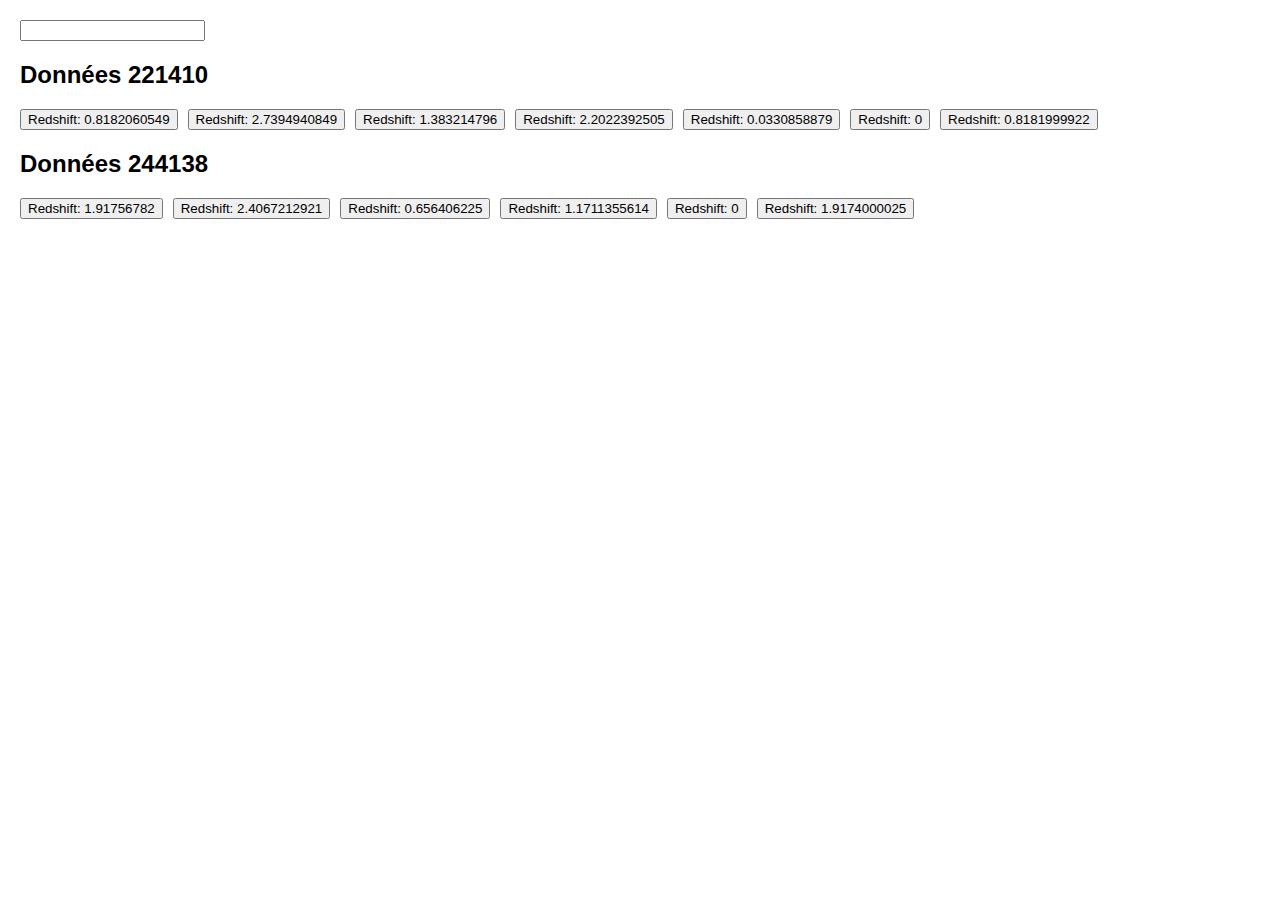
<file: alternative/index.html>
<!DOCTYPE html>
<html>
<head>
  <title>Différences de données JSON</title>
  <link rel="stylesheet" type="text/css" href="style.css">
</head>
<body>
  <input type="number" id="seuil" onclick="compareData()">
  <h2>Données 221410</h2>
  <div id="button-container1"></div>

  <h2>Données 244138</h2>
  <div id="button-container2"></div>

  <div id="table-container"></div>

  <script src="script.js"></script>
</body>
</html>
</file>
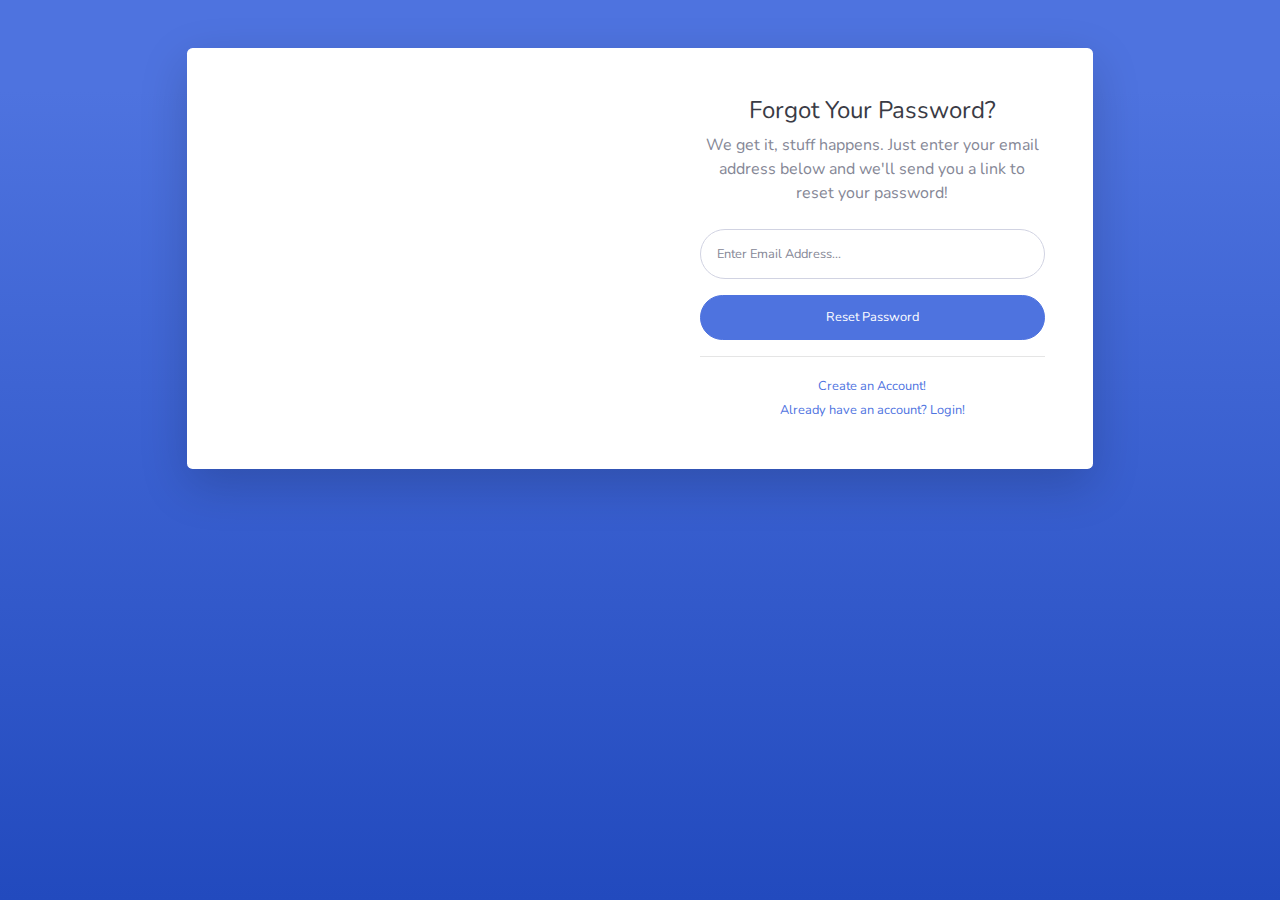
<file: graphique/forgot-password.html>
<!DOCTYPE html>
<html lang="en">

<head>

    <meta charset="utf-8">
    <meta http-equiv="X-UA-Compatible" content="IE=edge">
    <meta name="viewport" content="width=device-width, initial-scale=1, shrink-to-fit=no">
    <meta name="description" content="">
    <meta name="author" content="">

    <title>SB Admin 2 - Forgot Password</title>

    <!-- Custom fonts for this template-->
    <link href="vendor/fontawesome-free/css/all.min.css" rel="stylesheet" type="text/css">
    <link
        href="https://fonts.googleapis.com/css?family=Nunito:200,200i,300,300i,400,400i,600,600i,700,700i,800,800i,900,900i"
        rel="stylesheet">

    <!-- Custom styles for this template-->
    <link href="css/sb-admin-2.min.css" rel="stylesheet">

</head>

<body class="bg-gradient-primary">

    <div class="container">

        <!-- Outer Row -->
        <div class="row justify-content-center">

            <div class="col-xl-10 col-lg-12 col-md-9">

                <div class="card o-hidden border-0 shadow-lg my-5">
                    <div class="card-body p-0">
                        <!-- Nested Row within Card Body -->
                        <div class="row">
                            <div class="col-lg-6 d-none d-lg-block bg-password-image"></div>
                            <div class="col-lg-6">
                                <div class="p-5">
                                    <div class="text-center">
                                        <h1 class="h4 text-gray-900 mb-2">Forgot Your Password?</h1>
                                        <p class="mb-4">We get it, stuff happens. Just enter your email address below
                                            and we'll send you a link to reset your password!</p>
                                    </div>
                                    <form class="user">
                                        <div class="form-group">
                                            <input type="email" class="form-control form-control-user"
                                                id="exampleInputEmail" aria-describedby="emailHelp"
                                                placeholder="Enter Email Address...">
                                        </div>
                                        <a href="login.html" class="btn btn-primary btn-user btn-block">
                                            Reset Password
                                        </a>
                                    </form>
                                    <hr>
                                    <div class="text-center">
                                        <a class="small" href="register.html">Create an Account!</a>
                                    </div>
                                    <div class="text-center">
                                        <a class="small" href="login.html">Already have an account? Login!</a>
                                    </div>
                                </div>
                            </div>
                        </div>
                    </div>
                </div>

            </div>

        </div>

    </div>

    <!-- Bootstrap core JavaScript-->
    <script src="vendor/jquery/jquery.min.js"></script>
    <script src="vendor/bootstrap/js/bootstrap.bundle.min.js"></script>

    <!-- Core plugin JavaScript-->
    <script src="vendor/jquery-easing/jquery.easing.min.js"></script>

    <!-- Custom scripts for all pages-->
    <script src="js/sb-admin-2.min.js"></script>

</body>

</html>
</file>
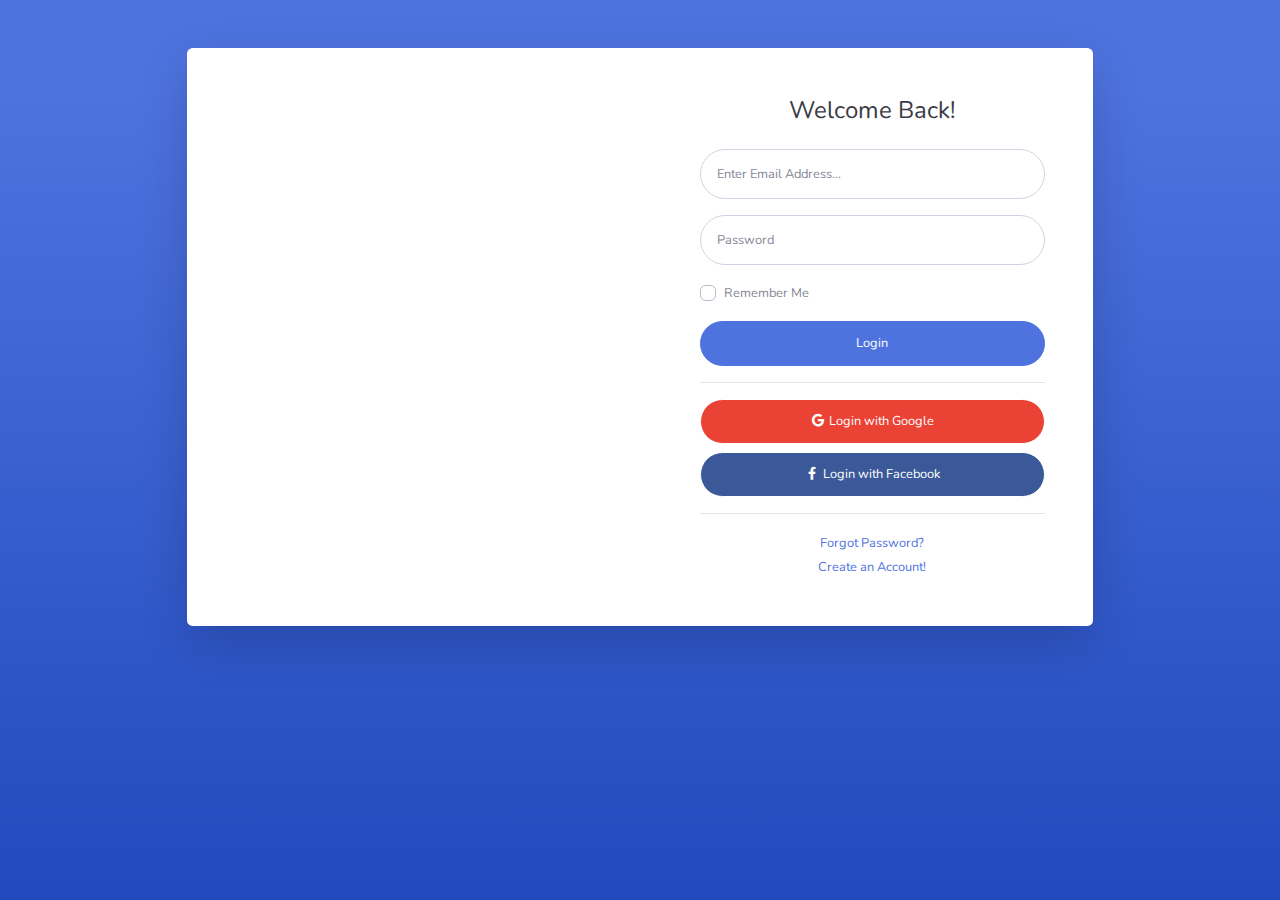
<file: graphique/login.html>
<!DOCTYPE html>
<html lang="en">

<head>

    <meta charset="utf-8">
    <meta http-equiv="X-UA-Compatible" content="IE=edge">
    <meta name="viewport" content="width=device-width, initial-scale=1, shrink-to-fit=no">
    <meta name="description" content="">
    <meta name="author" content="">

    <title>SB Admin 2 - Login</title>

    <!-- Custom fonts for this template-->
    <link href="vendor/fontawesome-free/css/all.min.css" rel="stylesheet" type="text/css">
    <link
        href="https://fonts.googleapis.com/css?family=Nunito:200,200i,300,300i,400,400i,600,600i,700,700i,800,800i,900,900i"
        rel="stylesheet">

    <!-- Custom styles for this template-->
    <link href="css/sb-admin-2.min.css" rel="stylesheet">

</head>

<body class="bg-gradient-primary">

    <div class="container">

        <!-- Outer Row -->
        <div class="row justify-content-center">

            <div class="col-xl-10 col-lg-12 col-md-9">

                <div class="card o-hidden border-0 shadow-lg my-5">
                    <div class="card-body p-0">
                        <!-- Nested Row within Card Body -->
                        <div class="row">
                            <div class="col-lg-6 d-none d-lg-block bg-login-image"></div>
                            <div class="col-lg-6">
                                <div class="p-5">
                                    <div class="text-center">
                                        <h1 class="h4 text-gray-900 mb-4">Welcome Back!</h1>
                                    </div>
                                    <form class="user">
                                        <div class="form-group">
                                            <input type="email" class="form-control form-control-user"
                                                id="exampleInputEmail" aria-describedby="emailHelp"
                                                placeholder="Enter Email Address...">
                                        </div>
                                        <div class="form-group">
                                            <input type="password" class="form-control form-control-user"
                                                id="exampleInputPassword" placeholder="Password">
                                        </div>
                                        <div class="form-group">
                                            <div class="custom-control custom-checkbox small">
                                                <input type="checkbox" class="custom-control-input" id="customCheck">
                                                <label class="custom-control-label" for="customCheck">Remember
                                                    Me</label>
                                            </div>
                                        </div>
                                        <a href="index.html" class="btn btn-primary btn-user btn-block">
                                            Login
                                        </a>
                                        <hr>
                                        <a href="index.html" class="btn btn-google btn-user btn-block">
                                            <i class="fab fa-google fa-fw"></i> Login with Google
                                        </a>
                                        <a href="index.html" class="btn btn-facebook btn-user btn-block">
                                            <i class="fab fa-facebook-f fa-fw"></i> Login with Facebook
                                        </a>
                                    </form>
                                    <hr>
                                    <div class="text-center">
                                        <a class="small" href="forgot-password.html">Forgot Password?</a>
                                    </div>
                                    <div class="text-center">
                                        <a class="small" href="register.html">Create an Account!</a>
                                    </div>
                                </div>
                            </div>
                        </div>
                    </div>
                </div>

            </div>

        </div>

    </div>

    <!-- Bootstrap core JavaScript-->
    <script src="vendor/jquery/jquery.min.js"></script>
    <script src="vendor/bootstrap/js/bootstrap.bundle.min.js"></script>

    <!-- Core plugin JavaScript-->
    <script src="vendor/jquery-easing/jquery.easing.min.js"></script>

    <!-- Custom scripts for all pages-->
    <script src="js/sb-admin-2.min.js"></script>

</body>

</html>
</file>
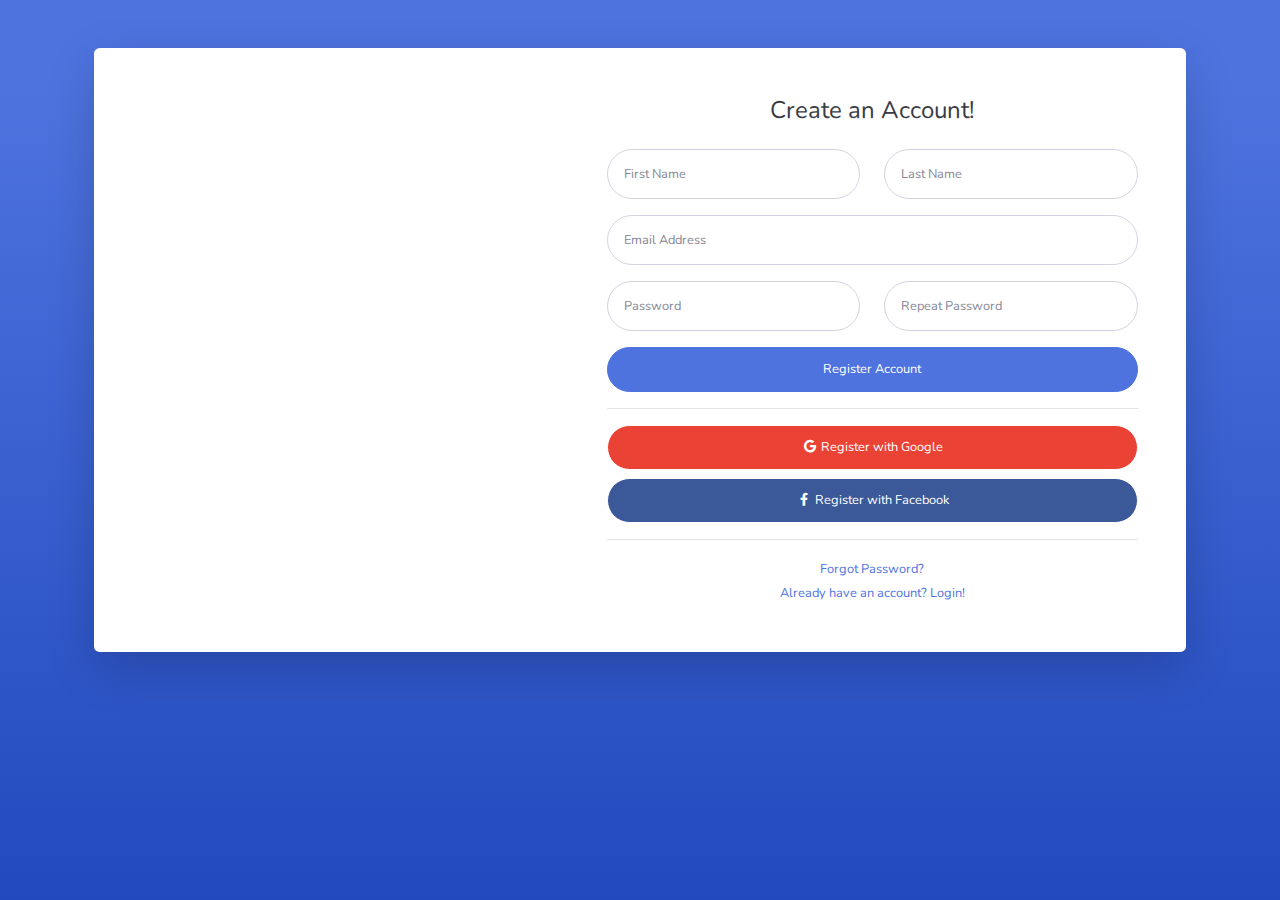
<file: graphique/register.html>
<!DOCTYPE html>
<html lang="en">

<head>

    <meta charset="utf-8">
    <meta http-equiv="X-UA-Compatible" content="IE=edge">
    <meta name="viewport" content="width=device-width, initial-scale=1, shrink-to-fit=no">
    <meta name="description" content="">
    <meta name="author" content="">

    <title>SB Admin 2 - Register</title>

    <!-- Custom fonts for this template-->
    <link href="vendor/fontawesome-free/css/all.min.css" rel="stylesheet" type="text/css">
    <link
        href="https://fonts.googleapis.com/css?family=Nunito:200,200i,300,300i,400,400i,600,600i,700,700i,800,800i,900,900i"
        rel="stylesheet">

    <!-- Custom styles for this template-->
    <link href="css/sb-admin-2.min.css" rel="stylesheet">

</head>

<body class="bg-gradient-primary">

    <div class="container">

        <div class="card o-hidden border-0 shadow-lg my-5">
            <div class="card-body p-0">
                <!-- Nested Row within Card Body -->
                <div class="row">
                    <div class="col-lg-5 d-none d-lg-block bg-register-image"></div>
                    <div class="col-lg-7">
                        <div class="p-5">
                            <div class="text-center">
                                <h1 class="h4 text-gray-900 mb-4">Create an Account!</h1>
                            </div>
                            <form class="user">
                                <div class="form-group row">
                                    <div class="col-sm-6 mb-3 mb-sm-0">
                                        <input type="text" class="form-control form-control-user" id="exampleFirstName"
                                            placeholder="First Name">
                                    </div>
                                    <div class="col-sm-6">
                                        <input type="text" class="form-control form-control-user" id="exampleLastName"
                                            placeholder="Last Name">
                                    </div>
                                </div>
                                <div class="form-group">
                                    <input type="email" class="form-control form-control-user" id="exampleInputEmail"
                                        placeholder="Email Address">
                                </div>
                                <div class="form-group row">
                                    <div class="col-sm-6 mb-3 mb-sm-0">
                                        <input type="password" class="form-control form-control-user"
                                            id="exampleInputPassword" placeholder="Password">
                                    </div>
                                    <div class="col-sm-6">
                                        <input type="password" class="form-control form-control-user"
                                            id="exampleRepeatPassword" placeholder="Repeat Password">
                                    </div>
                                </div>
                                <a href="login.html" class="btn btn-primary btn-user btn-block">
                                    Register Account
                                </a>
                                <hr>
                                <a href="index.html" class="btn btn-google btn-user btn-block">
                                    <i class="fab fa-google fa-fw"></i> Register with Google
                                </a>
                                <a href="index.html" class="btn btn-facebook btn-user btn-block">
                                    <i class="fab fa-facebook-f fa-fw"></i> Register with Facebook
                                </a>
                            </form>
                            <hr>
                            <div class="text-center">
                                <a class="small" href="forgot-password.html">Forgot Password?</a>
                            </div>
                            <div class="text-center">
                                <a class="small" href="login.html">Already have an account? Login!</a>
                            </div>
                        </div>
                    </div>
                </div>
            </div>
        </div>

    </div>

    <!-- Bootstrap core JavaScript-->
    <script src="vendor/jquery/jquery.min.js"></script>
    <script src="vendor/bootstrap/js/bootstrap.bundle.min.js"></script>

    <!-- Core plugin JavaScript-->
    <script src="vendor/jquery-easing/jquery.easing.min.js"></script>

    <!-- Custom scripts for all pages-->
    <script src="js/sb-admin-2.min.js"></script>

</body>

</html>
</file>
<file: alternative/style.css>
body {
  font-family: Arial, sans-serif;
  margin: 20px;
}

h2 {
  margin-bottom: 20px;
}

table {
  border-collapse: collapse;
  width: 100%;
}

th,
td {
  padding: 8px;
  text-align: left;
  border-bottom: 1px solid #ddd;
}

th {
  background-color: #f2f2f2;
}

.value-difference {
  color: red;
}

.value-difference.bleu {
  color: #3b00fe;
}
.button {
  margin-right: 10px;
}
</file>
